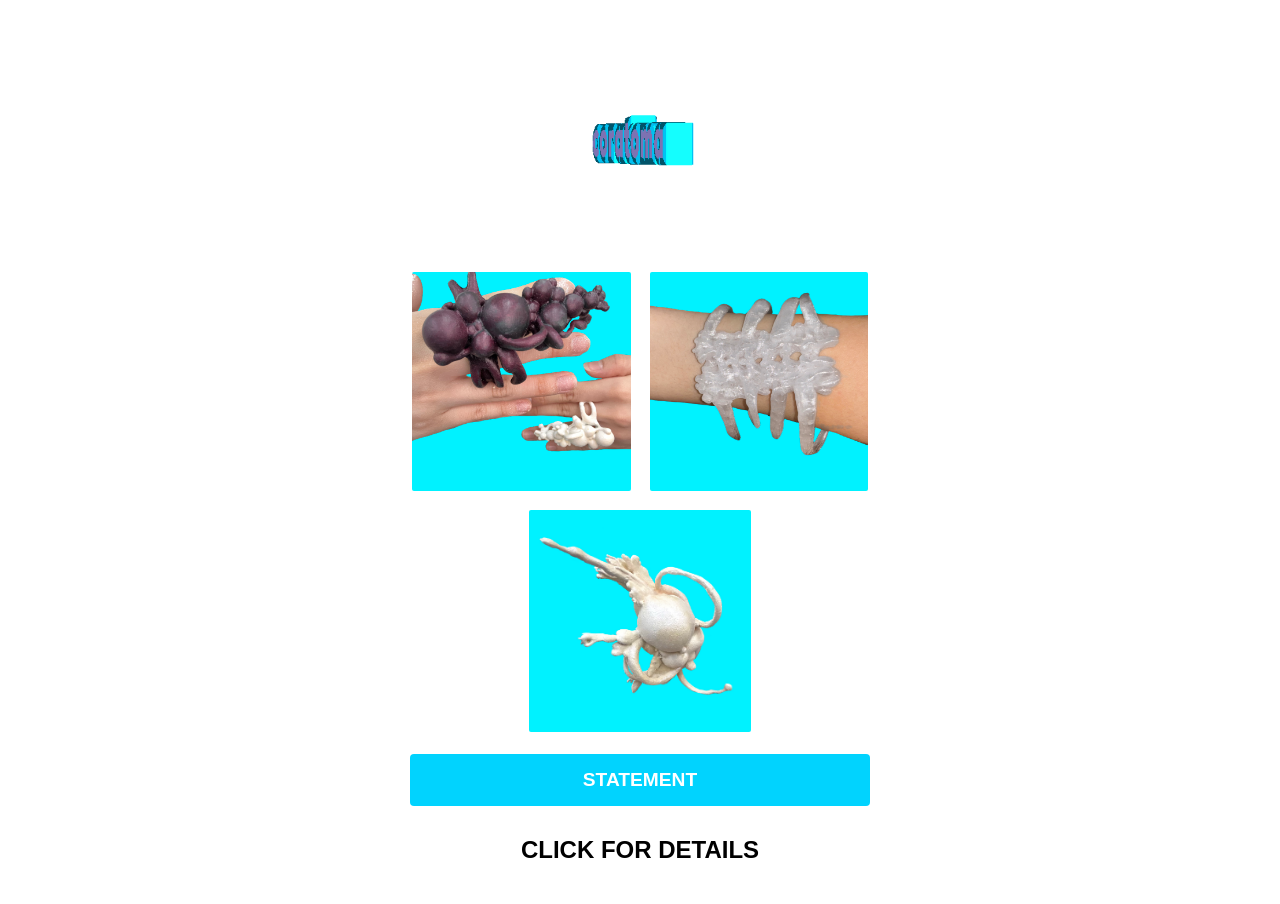
<file: index.html>
<!DOCTYPE html>
<html lang="ko">
<head>
    <meta charset="UTF-8">
    <meta name="viewport" content="width=device-width, initial-scale=1.0">
    <title>CORATOMA</title>
    <link rel="stylesheet" href="style.css">
</head>
<body>
    <header>
        <img src="assets/cotologo.gif" alt="CORATOMA Logo" class="logo">
    </header>

    <main class="gallery">
        <div class="row top-row">
            <a href="detail1.html" class="photo-link">
                <img src="assets/im1.jpg" alt="Photo 1">
            </a>
            <a href="detail2.html" class="photo-link">
                <img src="assets/im2.jpg" alt="Photo 2">
            </a>
        </div>
        <div class="row bottom-row">
            <a href="detail3.html" class="photo-link">
                <img src="assets/im3.jpg" alt="Photo 3">
            </a>
        </div>

        <a href="statement.html" class="statement-btn">STATEMENT</a>
    </main>

    <footer>
        <p class="bouncing-text">Click for details</p>
    </footer>
</body>
</html>
</file>
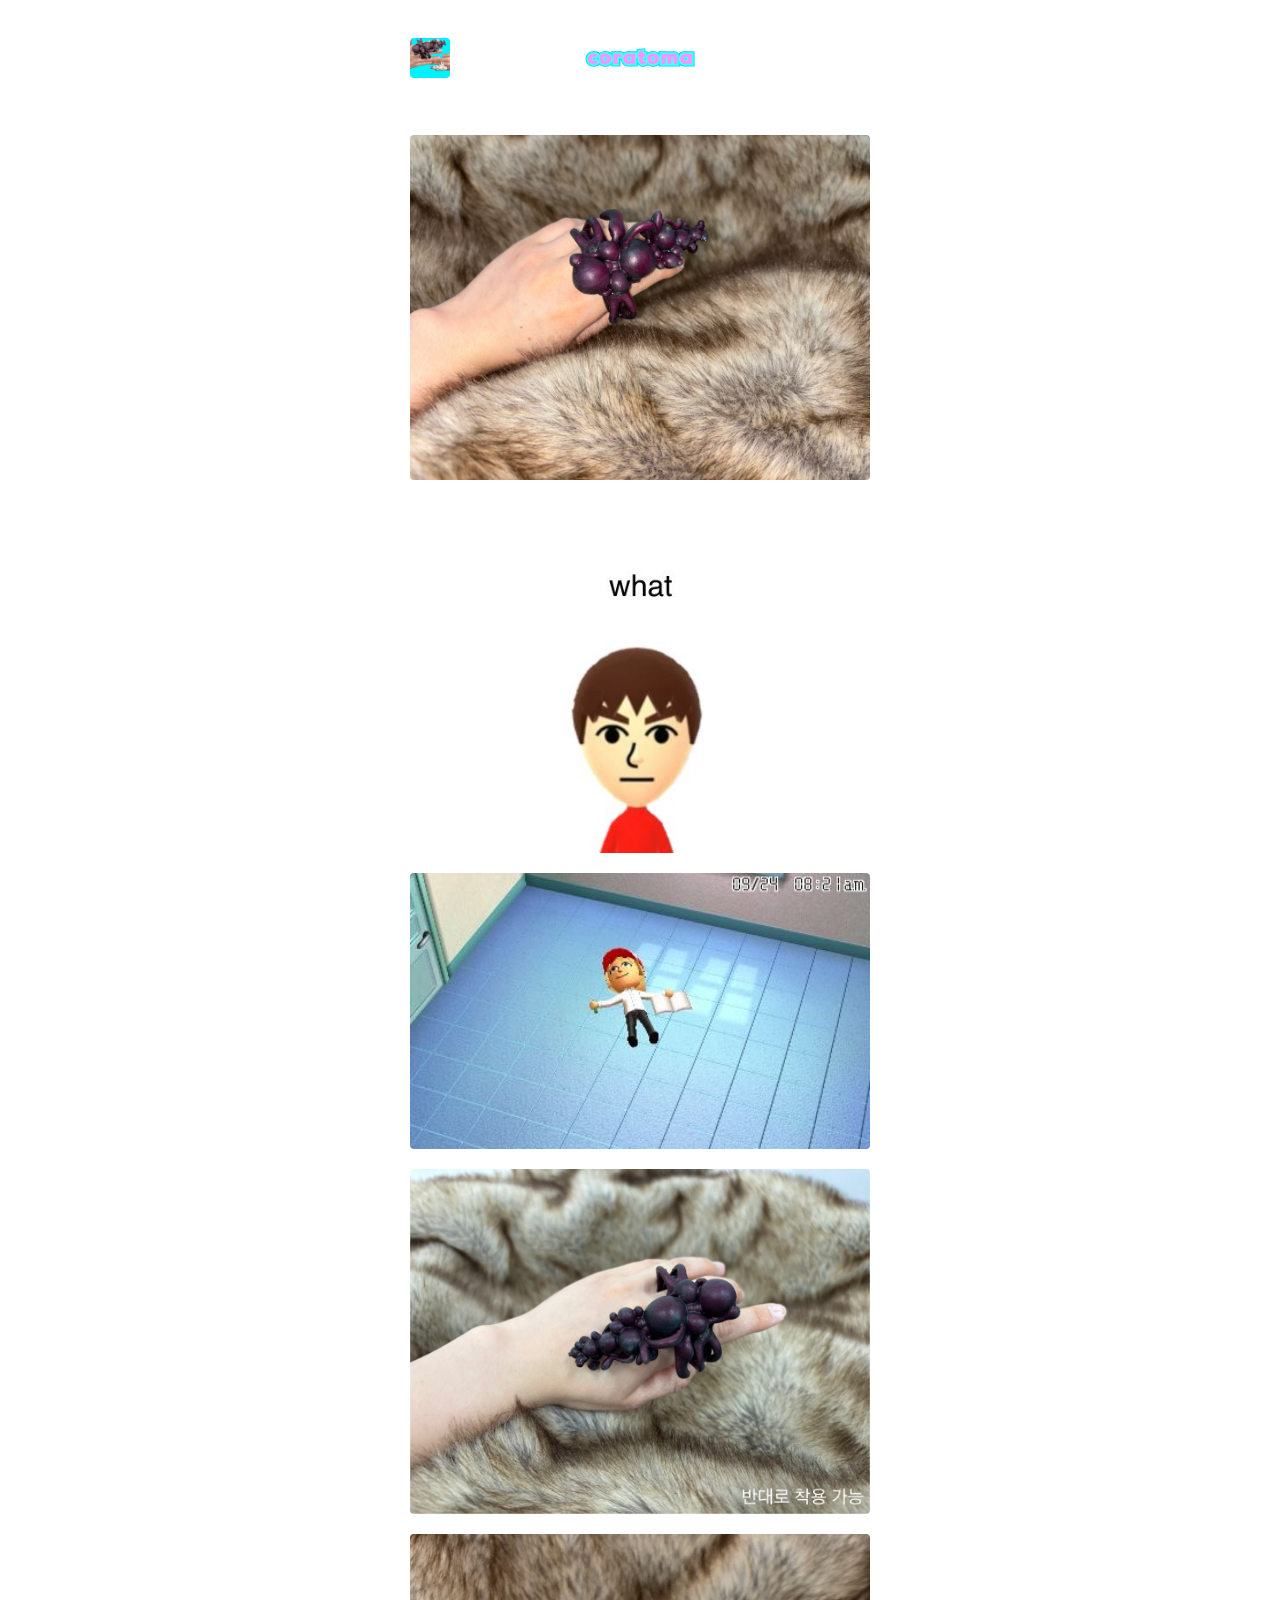
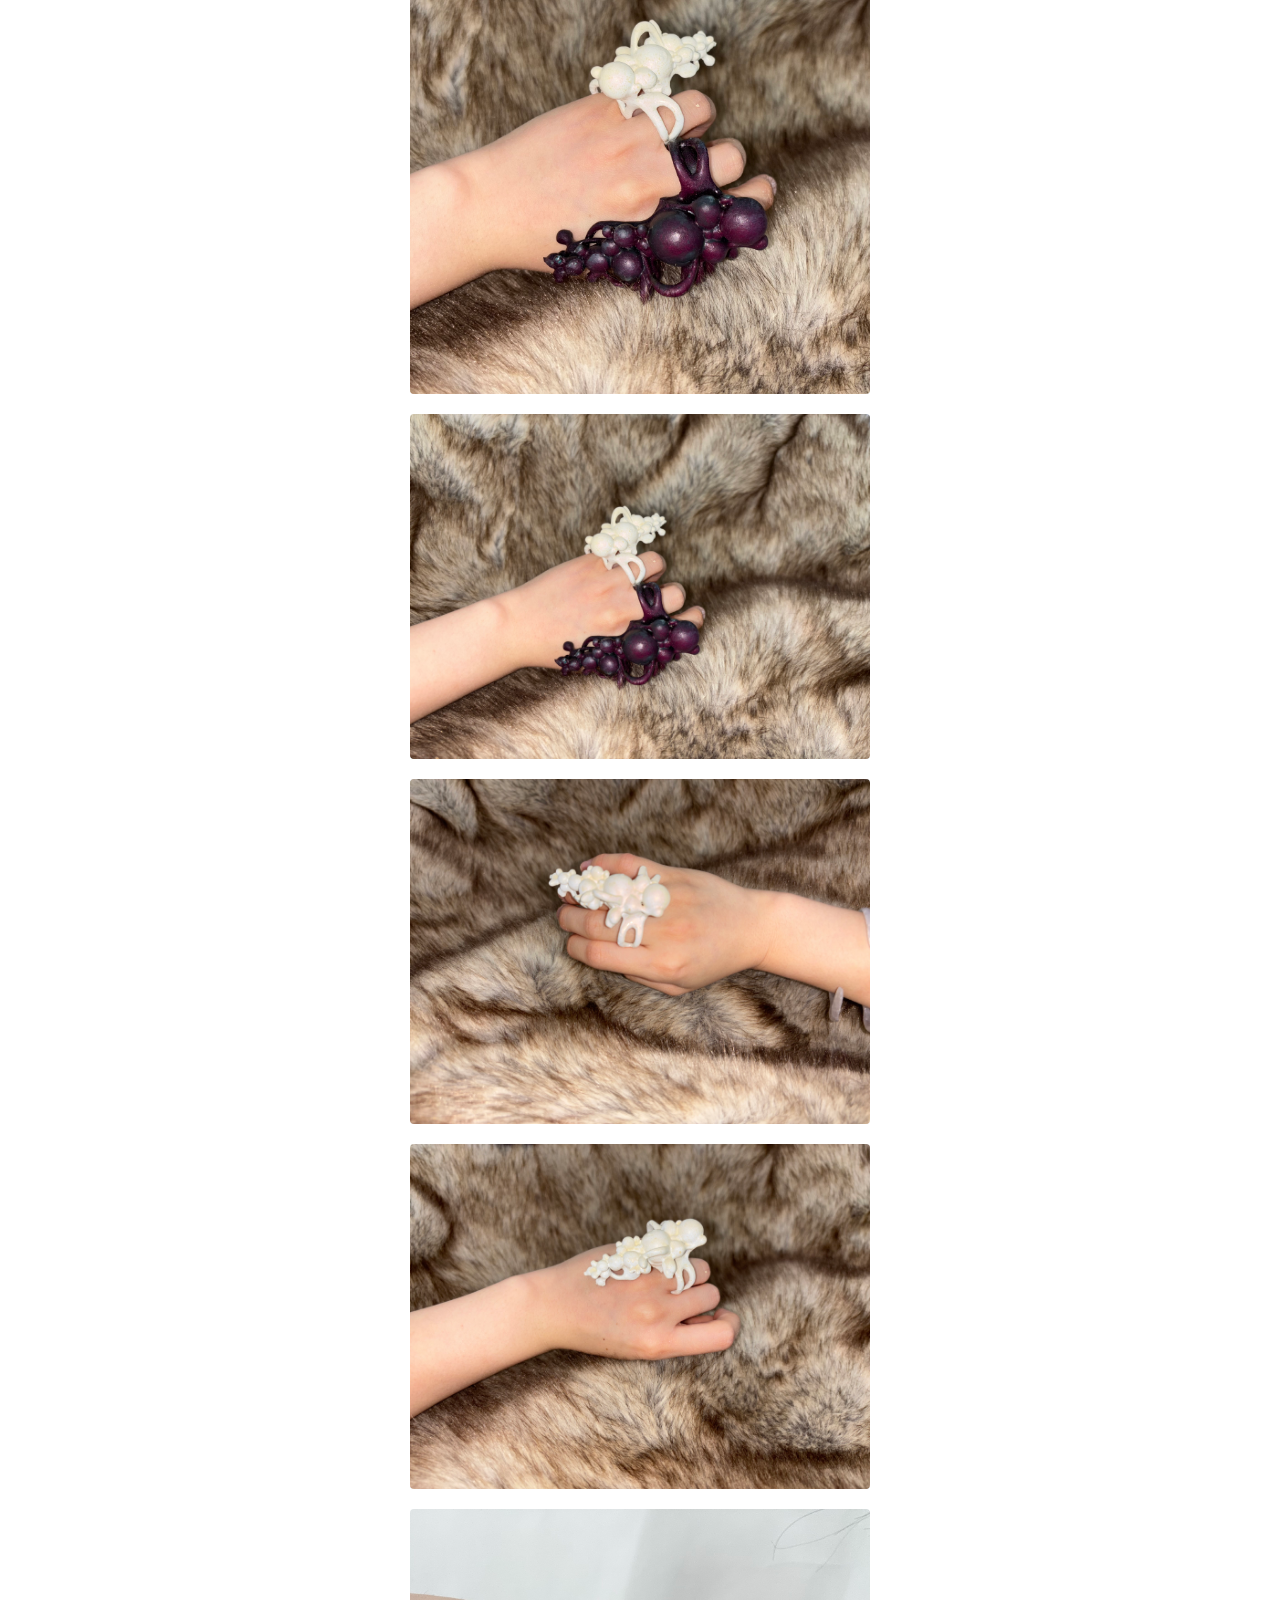
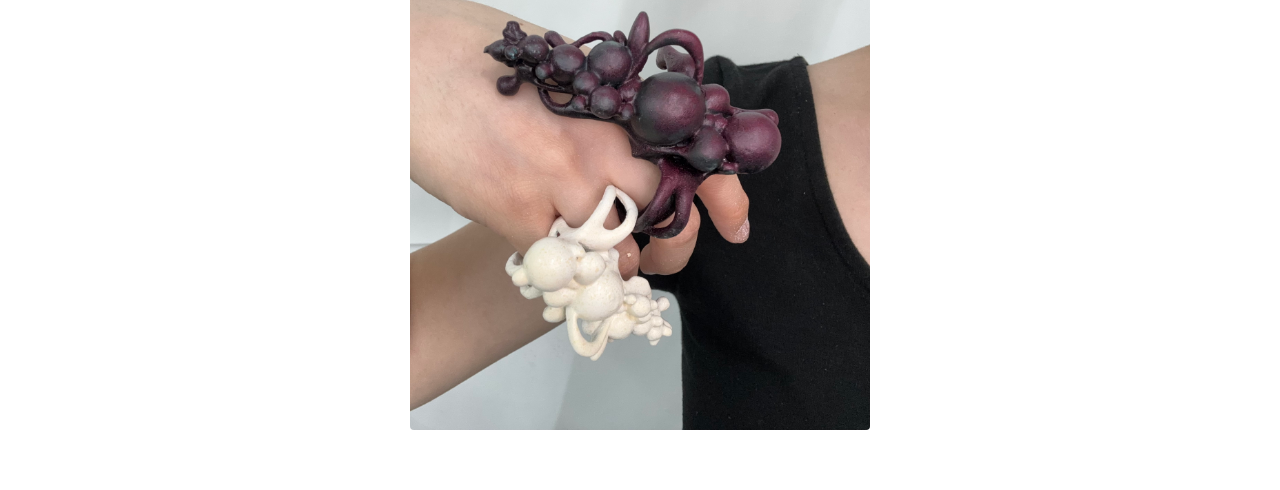
<file: detail1.html>
<!DOCTYPE html>
<html lang="ko">
<head>
    <meta charset="UTF-8">
    <meta name="viewport" content="width=device-width, initial-scale=1.0">
    <title>Detail 1 - CORATOMA</title>
    <link rel="stylesheet" href="style.css">
</head>
<body>
    <header class="detail-header">
        <img src="assets/im1.jpg" alt="Cover Icon" class="header-icon">
        
        <a href="index.html" class="logo-link">
            <img src="assets/cotologo.gif" alt="CORATOMA Logo" class="detail-logo">
        </a>
        
        <div class="header-spacer"></div>
    </header>

    <main class="detail-content">
        <img src="assets/a1.jpeg" alt="Detail Image 1">
        <img src="assets/a2.jpg" alt="Detail Image 2">
        <img src="assets/a3.jpg" alt="Detail Image 3">
        <img src="assets/a4.jpg" alt="Detail Image 4">
        <img src="assets/a7.jpg" alt="Detail Image 5">
        <img src="assets/a8.jpg" alt="Detail Image 6">
        <img src="assets/a5.jpg" alt="Detail Image 7">
        <img src="assets/a6.jpg" alt="Detail Image 8">
        <img src="assets/a9.jpg" alt="Detail Image 9">
    </main>
</body>
</html>
</file>
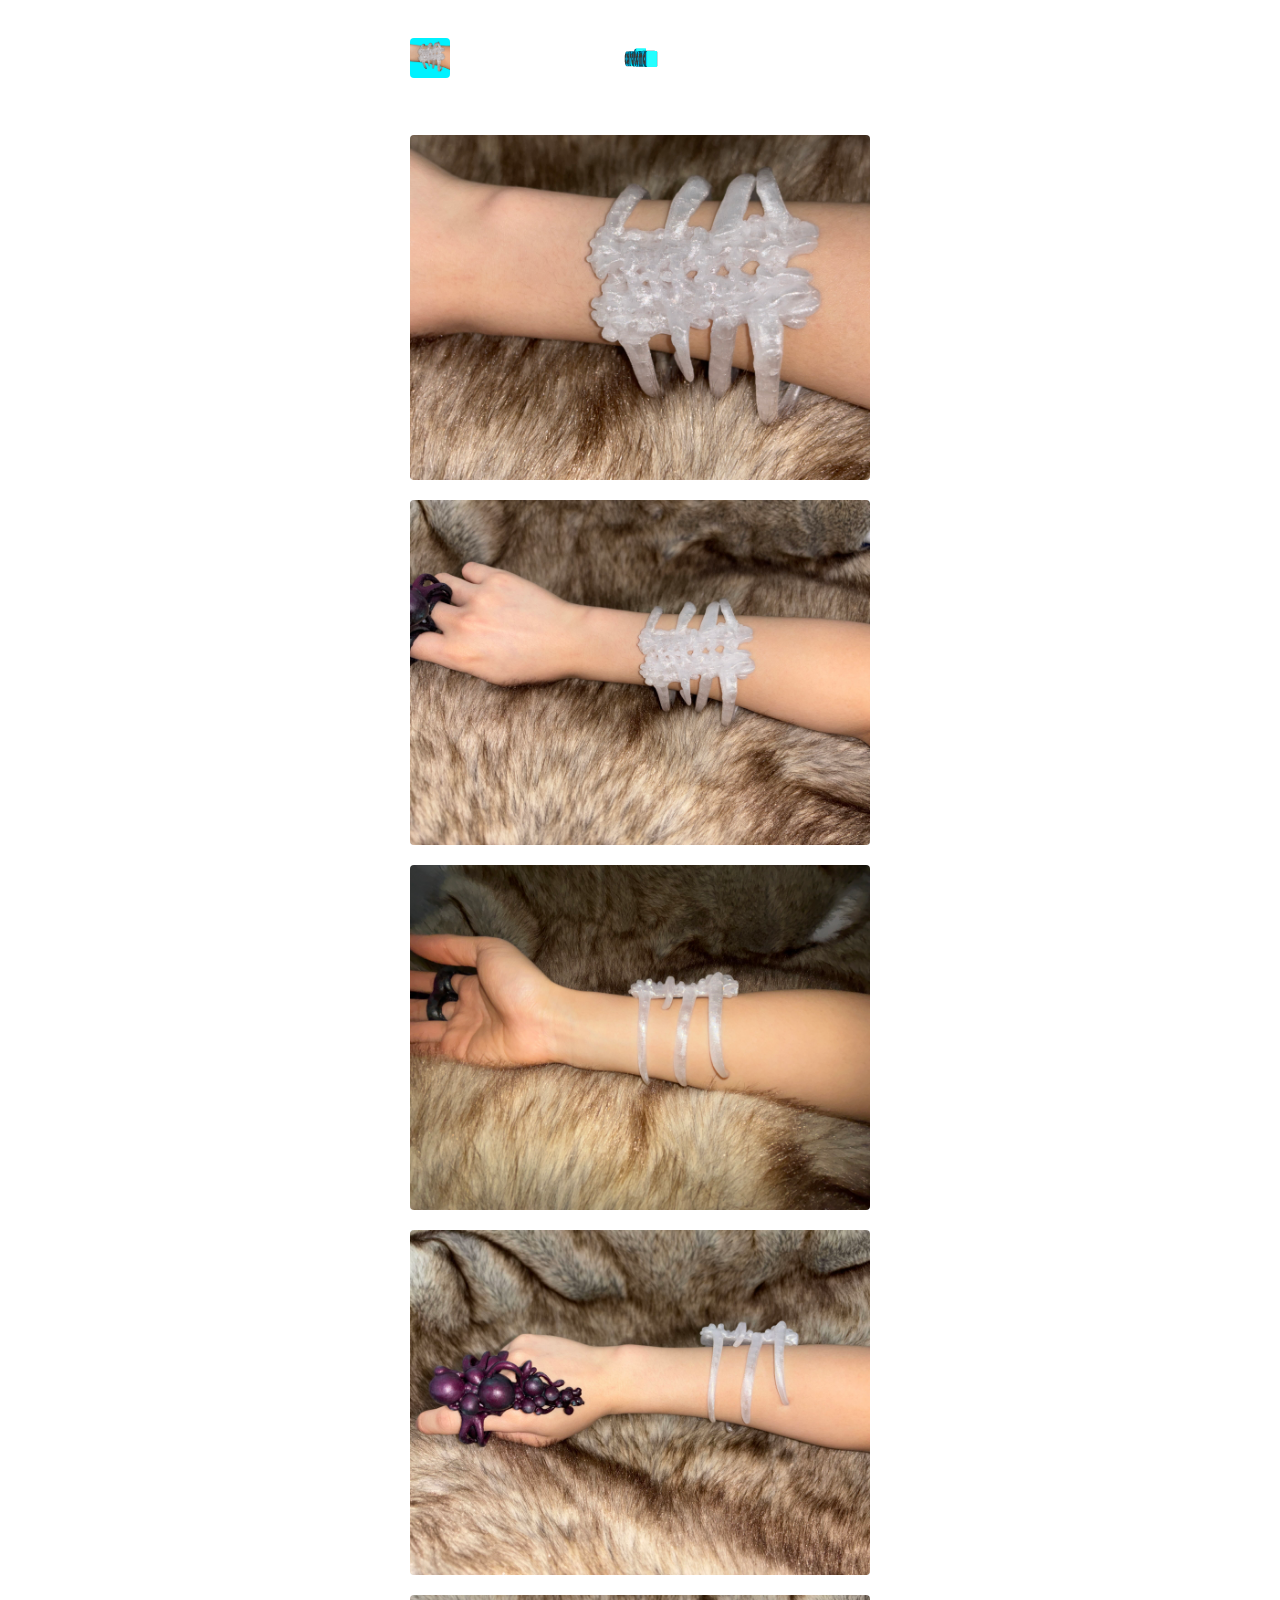
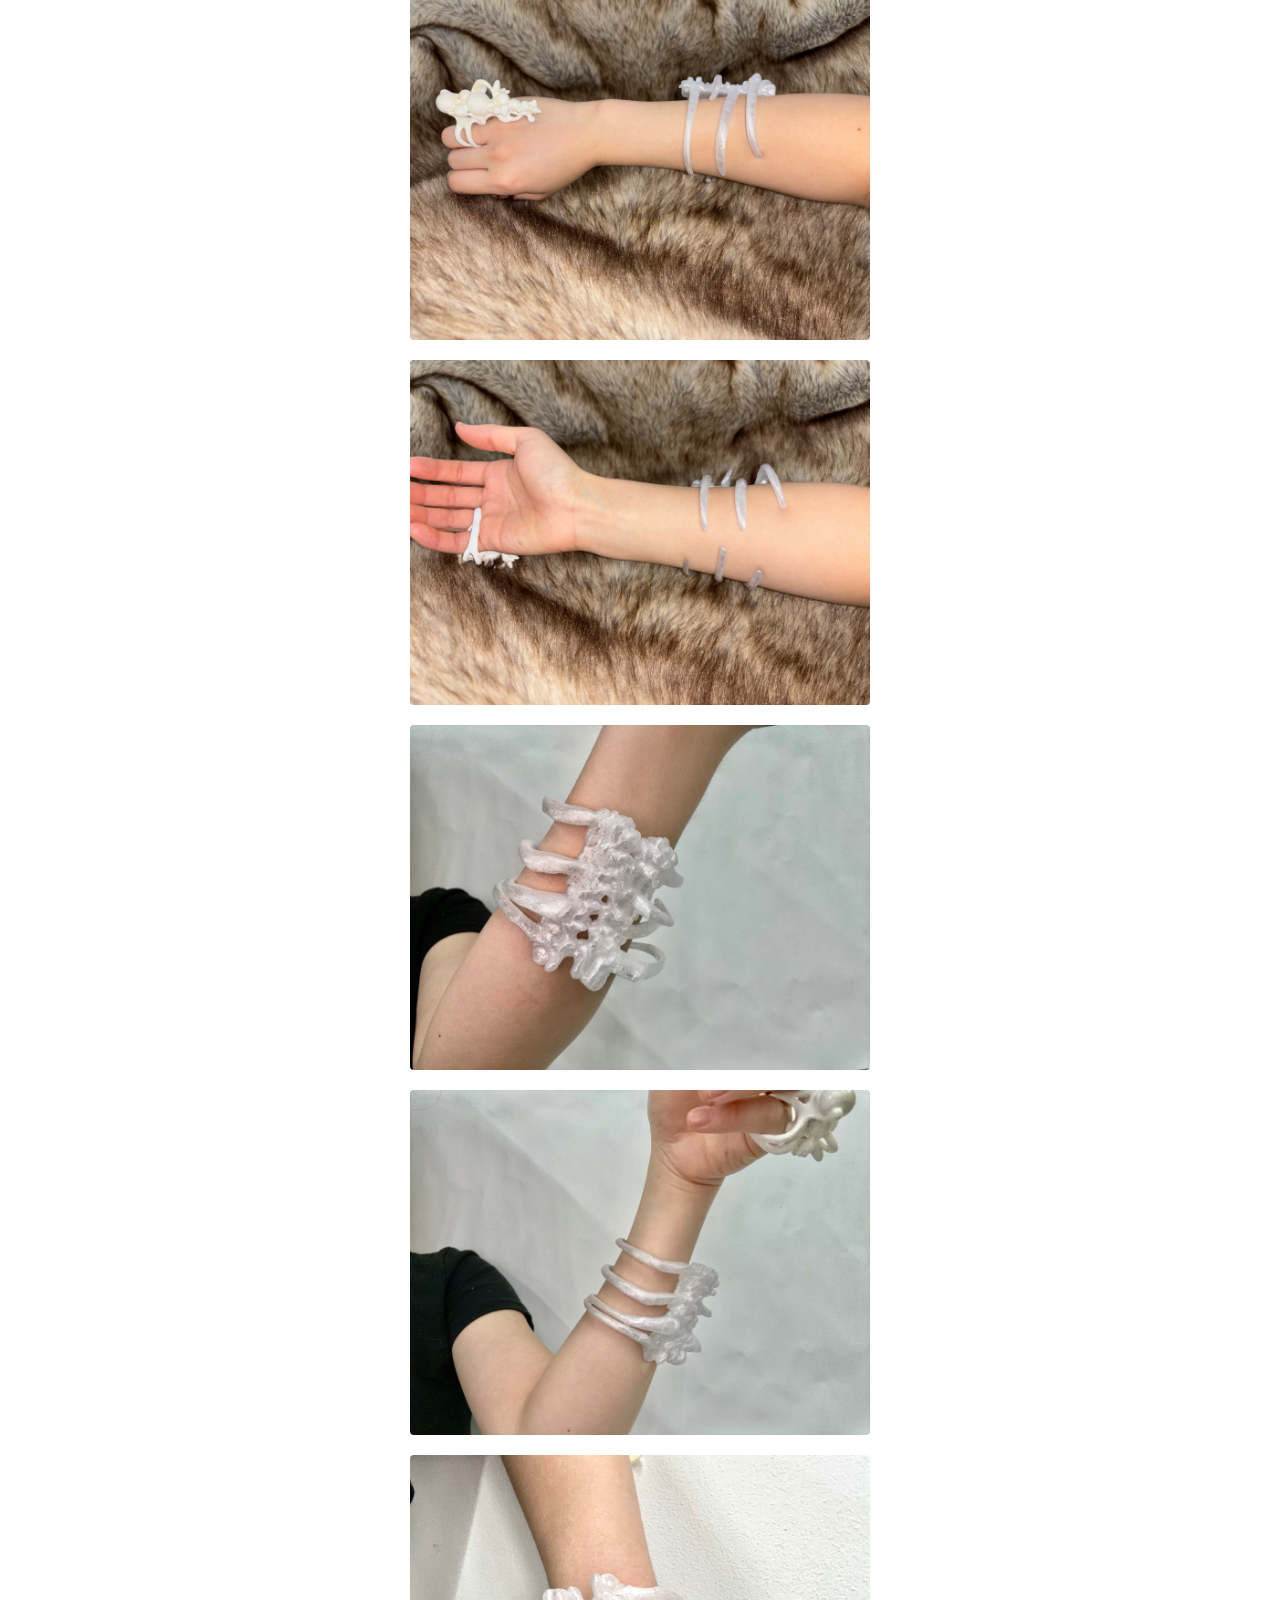
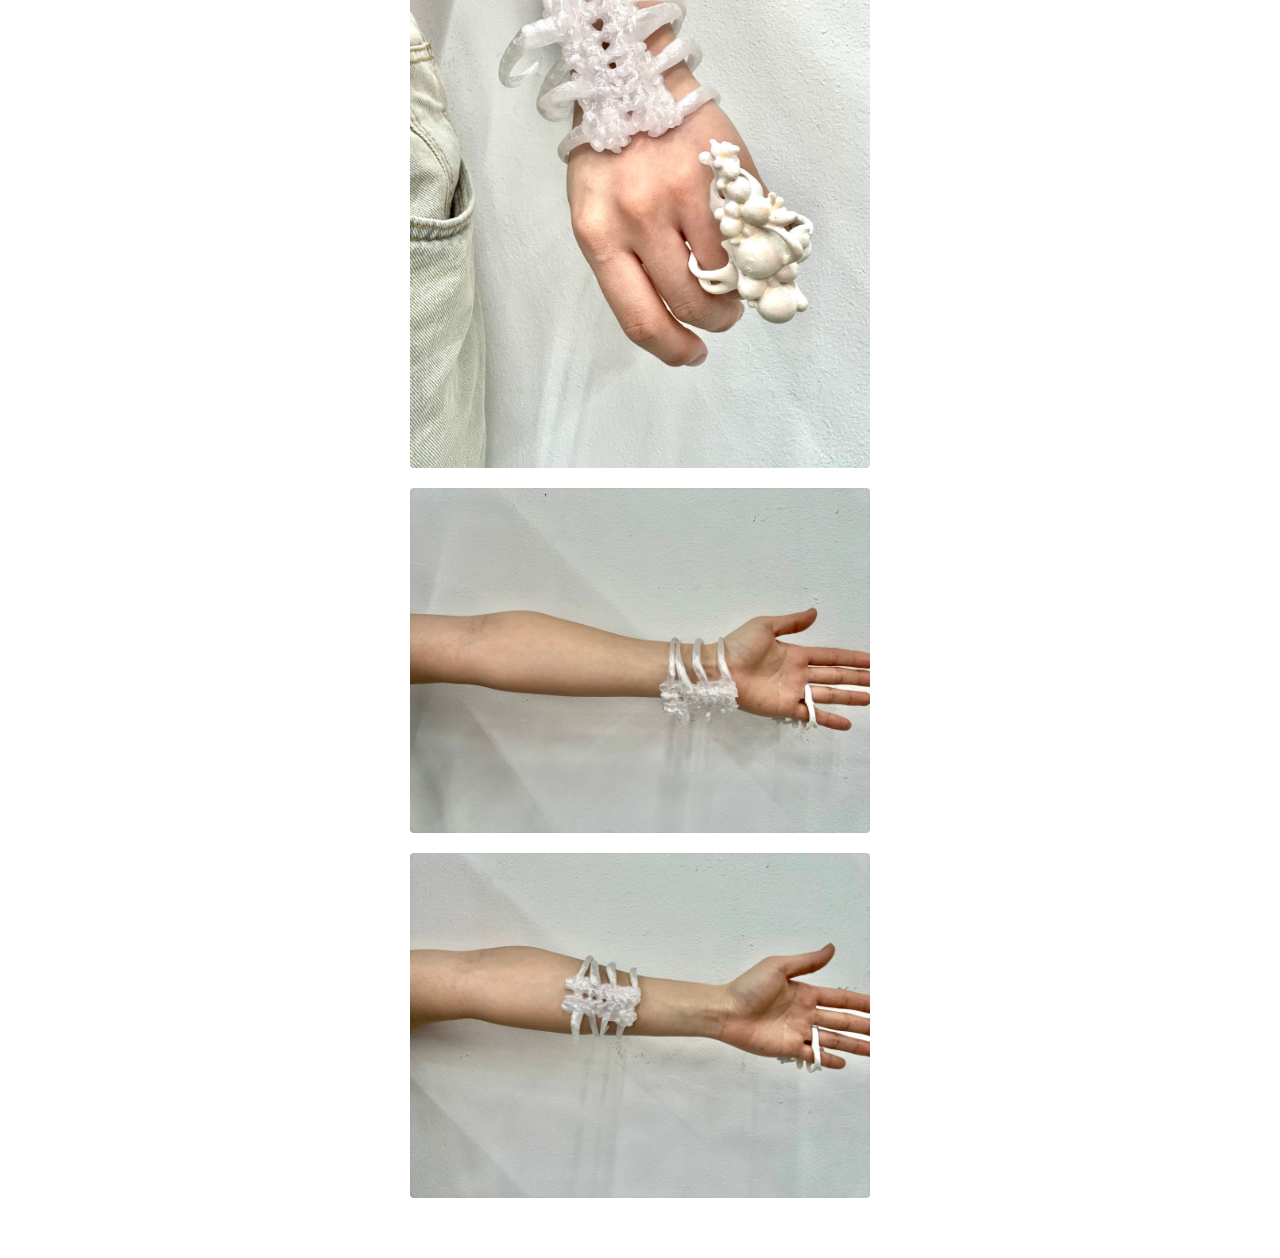
<file: detail2.html>
<!DOCTYPE html>
<html lang="ko">
<head>
    <meta charset="UTF-8">
    <meta name="viewport" content="width=device-width, initial-scale=1.0">
    <title>Detail 1 - CORATOMA</title>
    <link rel="stylesheet" href="style.css">
</head>
<body>
    <header class="detail-header">
        <img src="assets/im2.jpg" alt="Cover Icon" class="header-icon">
        
        <a href="index.html" class="logo-link">
            <img src="assets/cotologo.gif" alt="CORATOMA Logo" class="detail-logo">
        </a>
        
        <div class="header-spacer"></div>
    </header>

    <main class="detail-content">
        <img src="assets/b1.jpg" alt="Detail Image 1">
        <img src="assets/b2.jpg" alt="Detail Image 2">
        <img src="assets/b3.jpg" alt="Detail Image 3">
        <img src="assets/b4.jpg" alt="Detail Image 4">
        <img src="assets/b5.jpg" alt="Detail Image 5">
        <img src="assets/b6.jpg" alt="Detail Image 6">
        <img src="assets/b7.jpg" alt="Detail Image 7">
        <img src="assets/b8.jpg" alt="Detail Image 8">
        <img src="assets/b9.jpg" alt="Detail Image 9">
        <img src="assets/b10.jpg" alt="Detail Image 10">
        <img src="assets/b11.jpg" alt="Detail Image 11">
    </main>
</body>
</html>
</file>
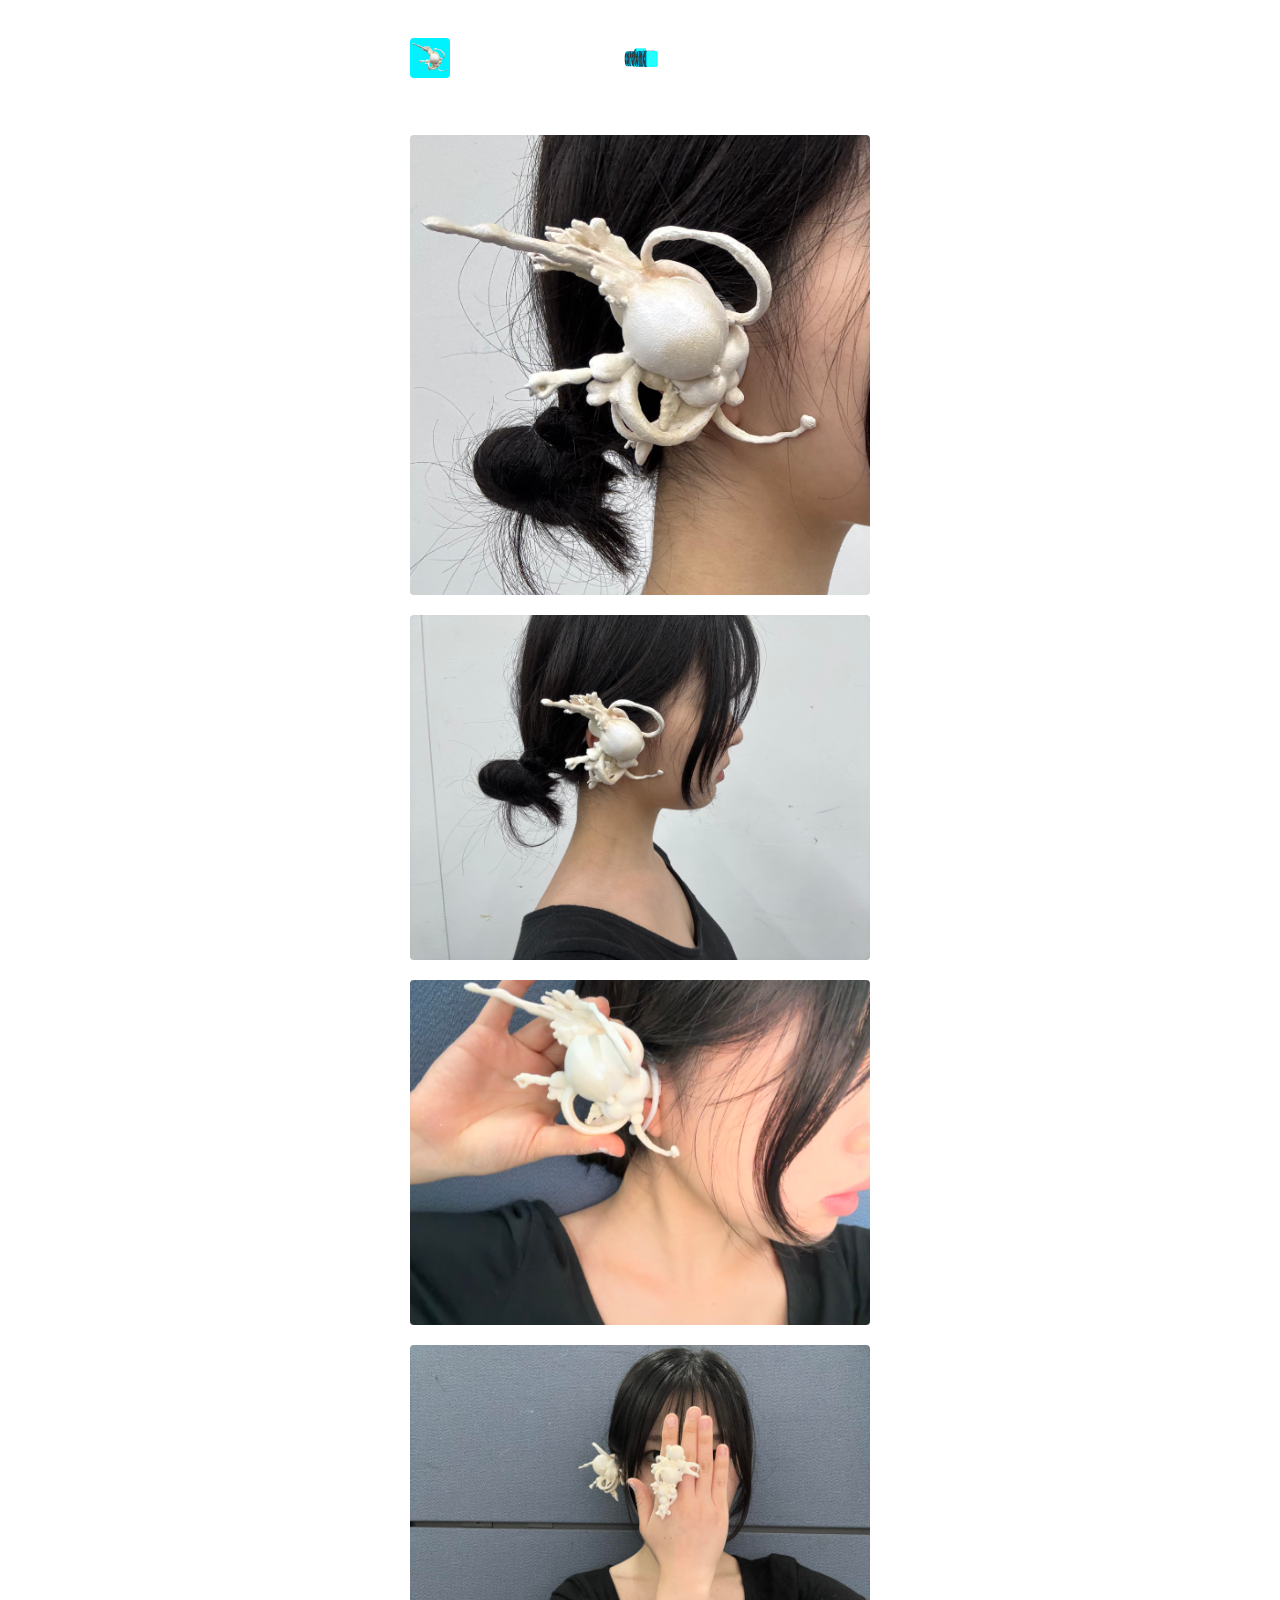
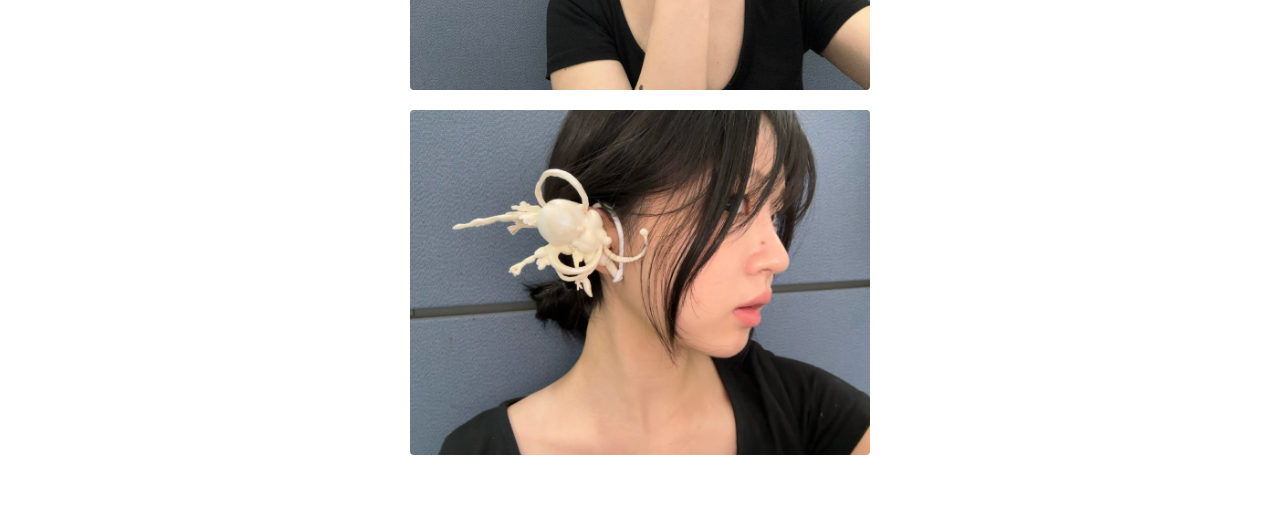
<file: detail3.html>
<!DOCTYPE html>
<html lang="ko">
<head>
    <meta charset="UTF-8">
    <meta name="viewport" content="width=device-width, initial-scale=1.0">
    <title>Detail 1 - CORATOMA</title>
    <link rel="stylesheet" href="style.css">
</head>
<body>
    <header class="detail-header">
        <img src="assets/im3.jpg" alt="Cover Icon" class="header-icon">
        
        <a href="index.html" class="logo-link">
            <img src="assets/cotologo.gif" alt="CORATOMA Logo" class="detail-logo">
        </a>
        
        <div class="header-spacer"></div>
    </header>

    <main class="detail-content">
        <img src="assets/c1.jpg" alt="Detail Image 1">
        <img src="assets/c2.jpg" alt="Detail Image 2">
        <img src="assets/c3.jpg" alt="Detail Image 3">
        <img src="assets/c4.jpg" alt="Detail Image 4">
        <img src="assets/c5.jpeg" alt="Detail Image 5">
    </main>
</body>
</html>
</file>
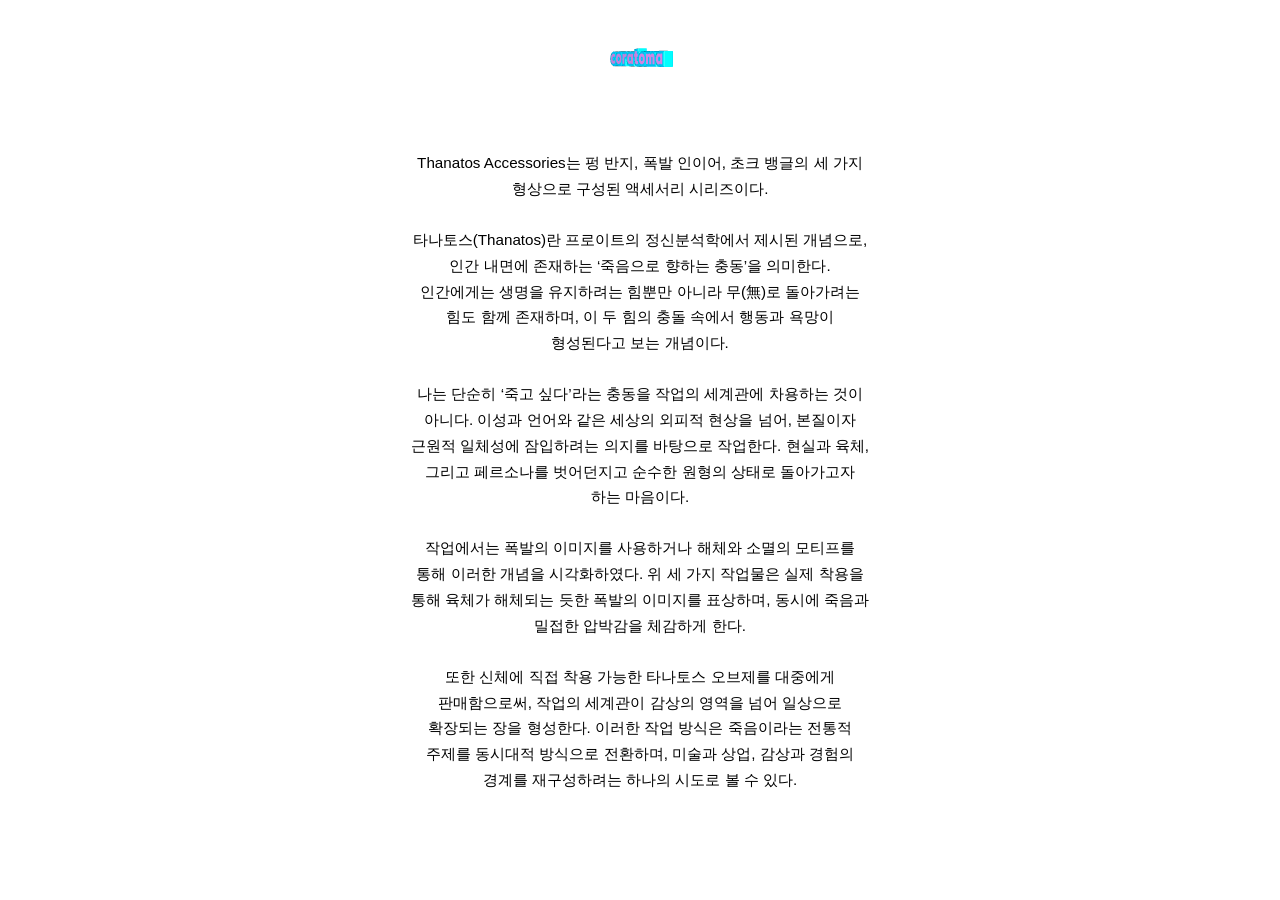
<file: statement.html>
<!DOCTYPE html>
<html lang="ko">
<head>
    <meta charset="UTF-8">
    <meta name="viewport" content="width=device-width, initial-scale=1.0">
    <title>STATEMENT - CORATOMA</title>
    <link rel="stylesheet" href="style.css">
</head>
<body>
    <header class="detail-header">
        <div class="header-spacer"></div> <a href="index.html" class="logo-link">
            <img src="assets/cotologo.gif" alt="CORATOMA Logo" class="detail-logo">
        </a>
        
        <div class="header-spacer"></div>
    </header>

    <main class="statement-content">
        <p>Thanatos Accessories는 펑 반지, 폭발 인이어, 초크 뱅글의 세 가지 형상으로 구성된 액세서리 시리즈이다.</p>
        
        <p>타나토스(Thanatos)란 프로이트의 정신분석학에서 제시된 개념으로, 인간 내면에 존재하는 ‘죽음으로 향하는 충동’을 의미한다. 인간에게는 생명을 유지하려는 힘뿐만 아니라 무(無)로 돌아가려는 힘도 함께 존재하며, 이 두 힘의 충돌 속에서 행동과 욕망이 형성된다고 보는 개념이다.</p>
        
        <p>나는 단순히 ‘죽고 싶다’라는 충동을 작업의 세계관에 차용하는 것이 아니다. 이성과 언어와 같은 세상의 외피적 현상을 넘어, 본질이자 근원적 일체성에 잠입하려는 의지를 바탕으로 작업한다. 현실과 육체, 그리고 페르소나를 벗어던지고 순수한 원형의 상태로 돌아가고자 하는 마음이다.</p>
        
        <p>작업에서는 폭발의 이미지를 사용하거나 해체와 소멸의 모티프를 통해 이러한 개념을 시각화하였다. 위 세 가지 작업물은 실제 착용을 통해 육체가 해체되는 듯한 폭발의 이미지를 표상하며, 동시에 죽음과 밀접한 압박감을 체감하게 한다.</p>
        
        <p>또한 신체에 직접 착용 가능한 타나토스 오브제를 대중에게 판매함으로써, 작업의 세계관이 감상의 영역을 넘어 일상으로 확장되는 장을 형성한다. 이러한 작업 방식은 죽음이라는 전통적 주제를 동시대적 방식으로 전환하며, 미술과 상업, 감상과 경험의 경계를 재구성하려는 하나의 시도로 볼 수 있다.</p>
    </main>
</body>
</html>
</file>
<file: style.css>
/* 기본 초기화 및 배경 설정 */
body {
    margin: 0;
    padding: 0;
    background-color: white; /* 배경을 검은색으로 고정 */
    color: white; /* 기본 글자색을 흰색으로 고정 */
    font-family: sans-serif;
    display: flex;
    flex-direction: column;
    align-items: center;
    min-height: 100vh;
    box-sizing: border-box;
}

/* 상단 로고 컨테이너 (홈 화면) */
header {
    width: 100%;
    margin-top: 40px;
    margin-bottom: 30px;
    text-align: center;
}

/* 홈 화면 로고 이미지 */
.logo {
    width: 400px; /* 원하시는 크기에 맞게 조절 가능 */
    height: auto;
    display: block;
    margin: 0 auto;
}

/* 갤러리 영역 (모바일 최적화) */
.gallery {
    flex-grow: 1;
    width: 100%;
    max-width: 500px;
    padding: 0 20px;
    display: flex;
    flex-direction: column;
    gap: 15px; /* 위아래 간격 */
    box-sizing: border-box;
}

.row {
    display: flex;
    gap: 15px; /* 좌우 간격 */
}

/* 아래쪽 이미지를 가운데로 오게 정렬 */
.bottom-row {
    justify-content: center;
}

/* 이미지 링크 컨테이너 - 정방형(1:1) 비율 */
.photo-link {
    display: block;
    border: 2px solid white;
    border-radius: 4px;
    overflow: hidden;
    flex: 1;
    aspect-ratio: 1 / 1; 
}

/* 아래쪽 이미지는 위쪽 이미지 1개와 동일한 너비를 가지도록 설정 */
.bottom-row .photo-link {
    flex: none;
    width: calc(50% - 7.5px);
    aspect-ratio: 1 / 1;
}

/* 이미지 꽉 채우기 (찌그러짐 방지) */
.photo-link img {
    width: 100%;
    height: 100%;
    display: block;
    object-fit: cover;
}

/* 홈 화면 STATEMENT 버튼 (하늘색 상자) */
.statement-btn {
    display: block;
    width: 100%;
    background-color: #01d3fe; /* 하늘색 배경 */
    color: white; /* 흰색 글자 */
    text-align: center;
    padding: 15px 0;
    margin-top: 5px; /* 이미지와의 간격 */
    text-decoration: none; /* 밑줄 제거 */
    font-weight: bold;
    font-size: 1.2rem;
    border-radius: 4px;
    box-sizing: border-box;
}

/* 하단 통통 튀는 텍스트 영역 */
footer {
    width: 100%;
    text-align: center;
    margin-top: 30px;
    margin-bottom: 40px;
}

.bouncing-text {
    font-size: 1.5rem;
    font-weight: bold;
    text-transform: uppercase;
    margin: 0;
    display: inline-block;
    color: rgb(0, 0, 0);
    animation: bounce 0.6s infinite alternate cubic-bezier(0.5, 0.05, 1, 0.5);
}

/* 애니메이션 키프레임 */
@keyframes bounce {
    from {
        transform: translateY(0);
    }
    to {
        transform: translateY(-15px);
    }
}

/* ========================================= */
/* 상세 페이지 및 STATEMENT 페이지 스타일 */
/* ========================================= */

/* 상단 헤더 영역 (좌측 아이콘, 중앙 로고) */
.detail-header {
    width: 100%;
    max-width: 500px;
    display: flex;
    justify-content: space-between;
    align-items: center;
    padding: 20px;
    box-sizing: border-box;
    margin-top: 0; 
    margin-bottom: 20px;
}

/* 좌측 상단 표지 이미지 아이콘 */
.header-icon {
    width: 40px;
    height: 40px;
    object-fit: cover;
    border-radius: 4px;
}

/* 중앙 로고 컨테이너 */
.logo-link {
    display: flex;
    align-items: center;
    justify-content: center;
    text-decoration: none;
}

/* 중앙 로고 이미지 크기 조절 */
.detail-logo {
    width: 150px;
    height: auto;
}

/* 좌측 아이콘과 동일한 너비를 주어 로고가 완벽하게 중앙에 오도록 맞춤 */
.header-spacer {
    width: 40px; 
}

/* 디테일 이미지 나열 영역 */
.detail-content {
    width: 100%;
    max-width: 500px;
    display: flex;
    flex-direction: column;
    gap: 20px;
    padding: 0 20px 60px 20px;
    box-sizing: border-box;
}

/* 개별 디테일 이미지 설정 */
.detail-content img {
    width: 100%;
    height: auto;
    display: block;
    border-radius: 4px;
}

/* STATEMENT 페이지 텍스트 영역 */
.statement-content {
    width: 100%;
    max-width: 500px;
    padding: 0 20px 60px 20px;
    box-sizing: border-box;
    text-align: center;
    line-height: 1.7;
    font-size: 0.95rem;
    word-break: keep-all;
    margin: 0 auto;
    color: black;
}

.statement-content p {
    margin-bottom: 25px;
}
</file>
